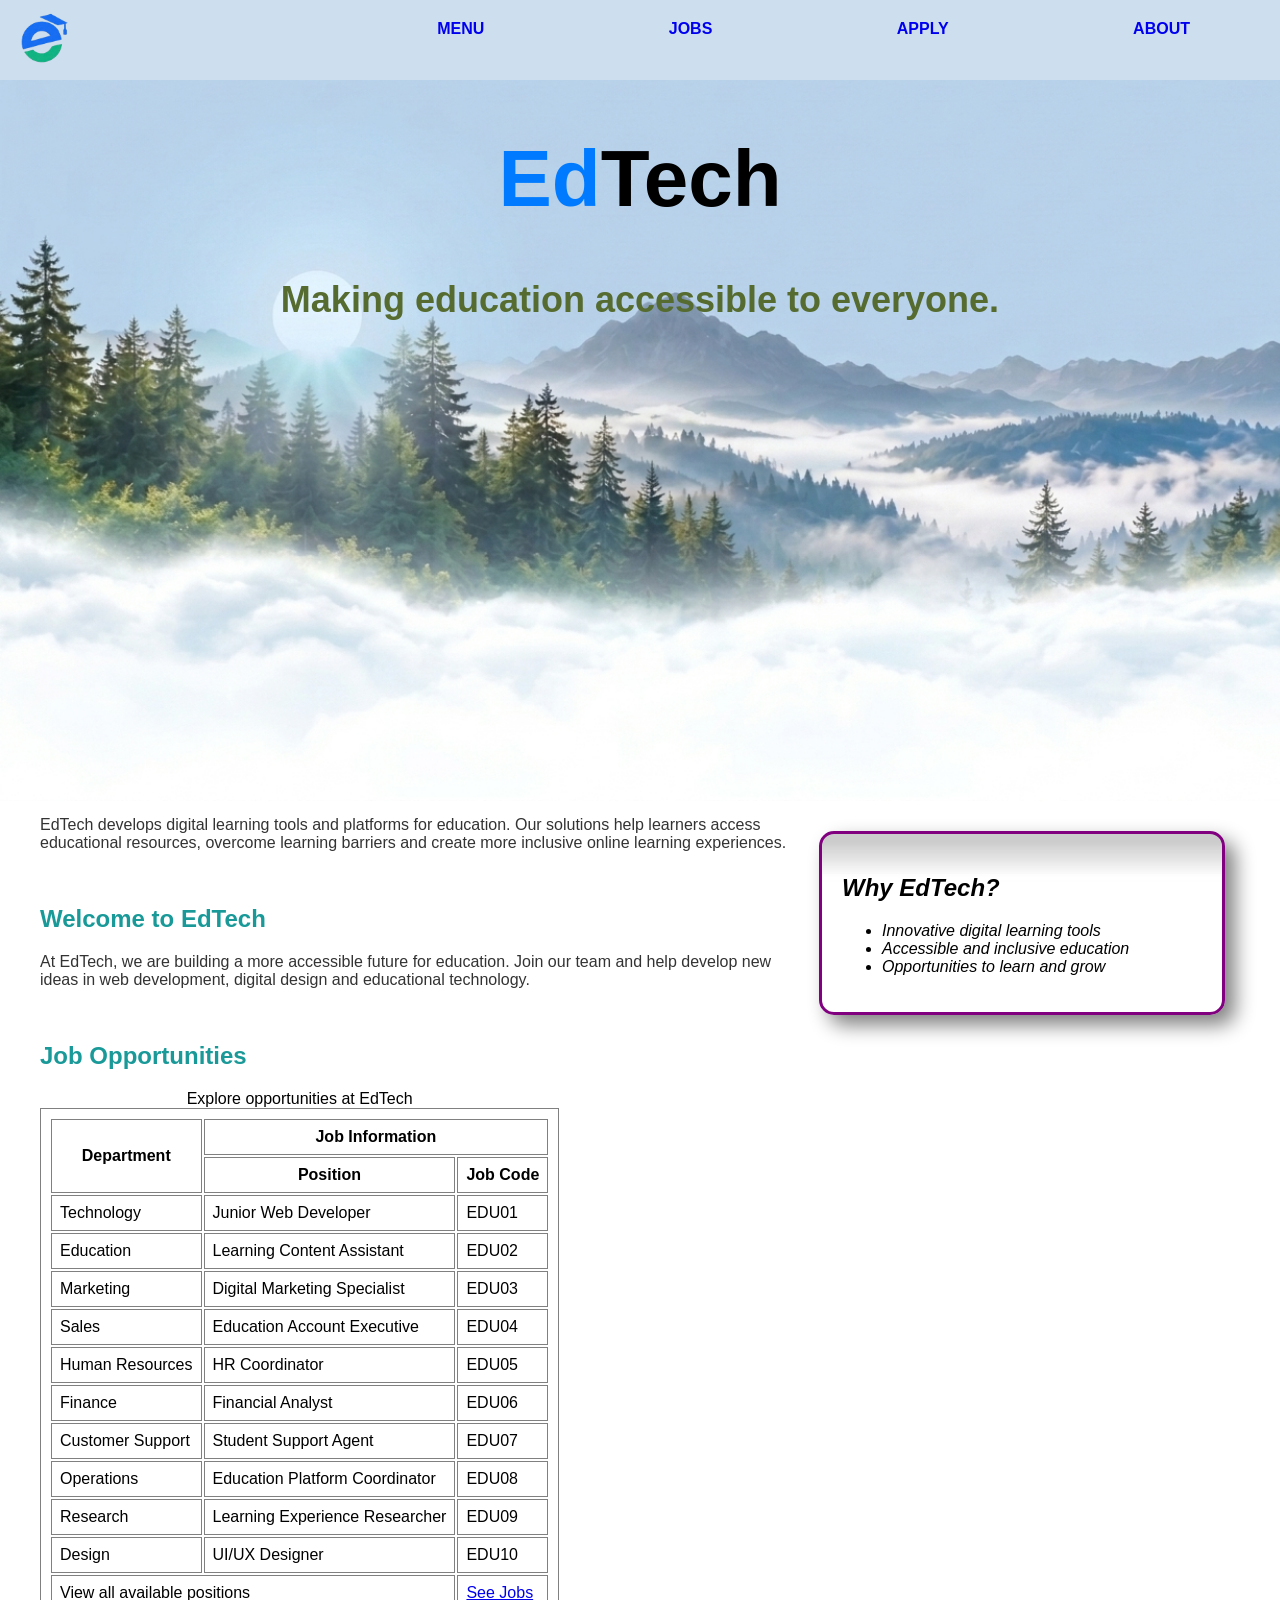
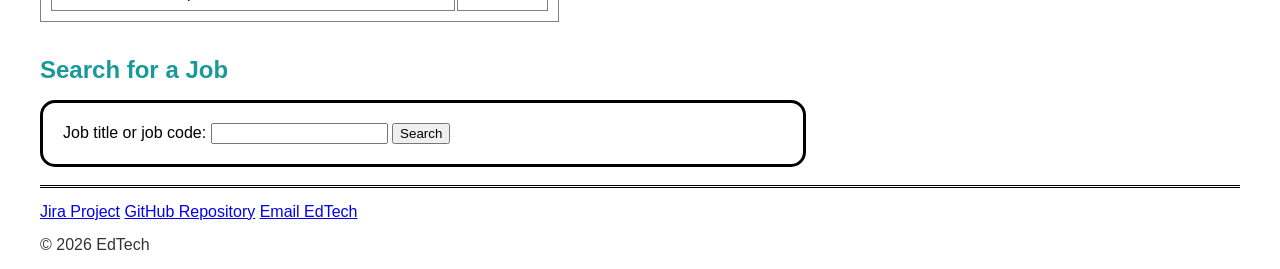
<file: index.html>
<!-- AI used to generate logo of this page -->
<!DOCTYPE html>
<html lang="en">
<head>
    <meta charset="UTF-8">
    <meta name="viewport" content="width=device-width, initial-scale=1.0">
    <title>EdTech - Home</title>
    <link rel="stylesheet" href="home.css">
</head>

<body id="trang">
    <div class="header">
        <div class="ok">
            <img id="logo" src="images/logo.jpg" alt="EdTech logo" width="65">
            <nav>
                <div class="menu"><a href="index.html"><strong>MENU</strong></a></div>
                <div class="menu"><a href="jobs.html"><strong>JOBS</strong></a></div>
                <div class="menu"><a href="apply.html"><strong>APPLY</strong></a></div>
                <div class="menu"><a href="about.html"><strong>ABOUT</strong></a></div>
            </nav>
        </div>

        <h1><span style="color: #007bff;">Ed</span><span style="color: #000000; font-weight: bold;">Tech</span></h1>
        <h2>Making education accessible to everyone.</h2>

        <br><br><br><br><br><br><br><br><br><br><br><br><br><br><br><br><br><br><br><br><br><br><br><br><br>
        
    </div>


    <div id="diff">

        <aside>
            <h2>Why EdTech?</h2>
            <ul>
                <li>Innovative digital learning tools</li>
                <li>Accessible and inclusive education</li>
                <li>Opportunities to learn and grow</li>
            </ul>
        </aside>

        <section>
            <p>
                EdTech develops digital learning tools and platforms for education.
                Our solutions help learners access educational resources, overcome
                learning barriers and create more inclusive online learning experiences.
            </p>

            <br>

            <h1 class="blue">Welcome to EdTech</h1>

            <p>
                At EdTech, we are building a more accessible future for education.
                Join our team and help develop new ideas in web development,
                digital design and educational technology.
            </p>
        </section>
        <br>

        <section>
            <h1 class="blue">Job Opportunities</h1>

            <table>
                <caption>Explore opportunities at EdTech</caption>
                <tr>
                    <th rowspan="2">Department</th>
                    <th colspan="2">Job Information</th>
                </tr>
                <tr>
                    <th>Position</th>
                    <th>Job Code</th>
                </tr>
                
                <tr>
                    <td>Technology</td>
                    <td>Junior Web Developer</td>
                    <td>EDU01</td>
                </tr>
                <tr>
                    <td>Education</td>
                    <td>Learning Content Assistant</td>
                    <td>EDU02</td>
                </tr>

                <tr>
                    <td>Marketing</td>
                    <td>Digital Marketing Specialist</td>
                    <td>EDU03</td>
                </tr>
                <tr>
                    <td>Sales</td>
                    <td>Education Account Executive</td>
                    <td>EDU04</td>
                </tr>
                <tr>
                    <td>Human Resources</td>
                    <td>HR Coordinator</td>
                    <td>EDU05</td>
                </tr>
                <tr>
                    <td>Finance</td>
                    <td>Financial Analyst</td>
                    <td>EDU06</td>
                </tr>
                <tr>
                    <td>Customer Support</td>
                    <td>Student Support Agent</td>
                    <td>EDU07</td>
                </tr>
                <tr>
                    <td>Operations</td>
                    <td>Education Platform Coordinator</td>
                    <td>EDU08</td>
                </tr>
                <tr>
                    <td>Research</td>
                    <td>Learning Experience Researcher</td>
                    <td>EDU09</td>
                </tr>
                <tr>
                    <td>Design</td>
                    <td>UI/UX Designer</td>
                    <td>EDU10</td>
                </tr>

                <tr>
                    <td colspan="2">View all available positions</td>
                    <td><a href="jobs.html">See Jobs</a></td>
                </tr>
            </table>
        </section>
        <br>

        <div class="jobs">
            <h1 class="blue">Search for a Job</h1>
            <form action="jobs.html" method="get">
                <label for="search">Job title or job code:</label>
                <input type="text" id="search" name="search" class="search-input">
                <input type="submit" value="Search">
            </form>
        </div>
        <br>

        <footer>
            <p>
                <a href="https://atlassian.com">Jira Project</a> 
                <a href="https://github.com">GitHub Repository</a> 
                <a href="mailto:info@edtech.com">Email EdTech</a>
                <p class="copyright">&copy; 2026  EdTech</p>
            </p>
        </footer>

    </div>
</body>
</html>
</file>
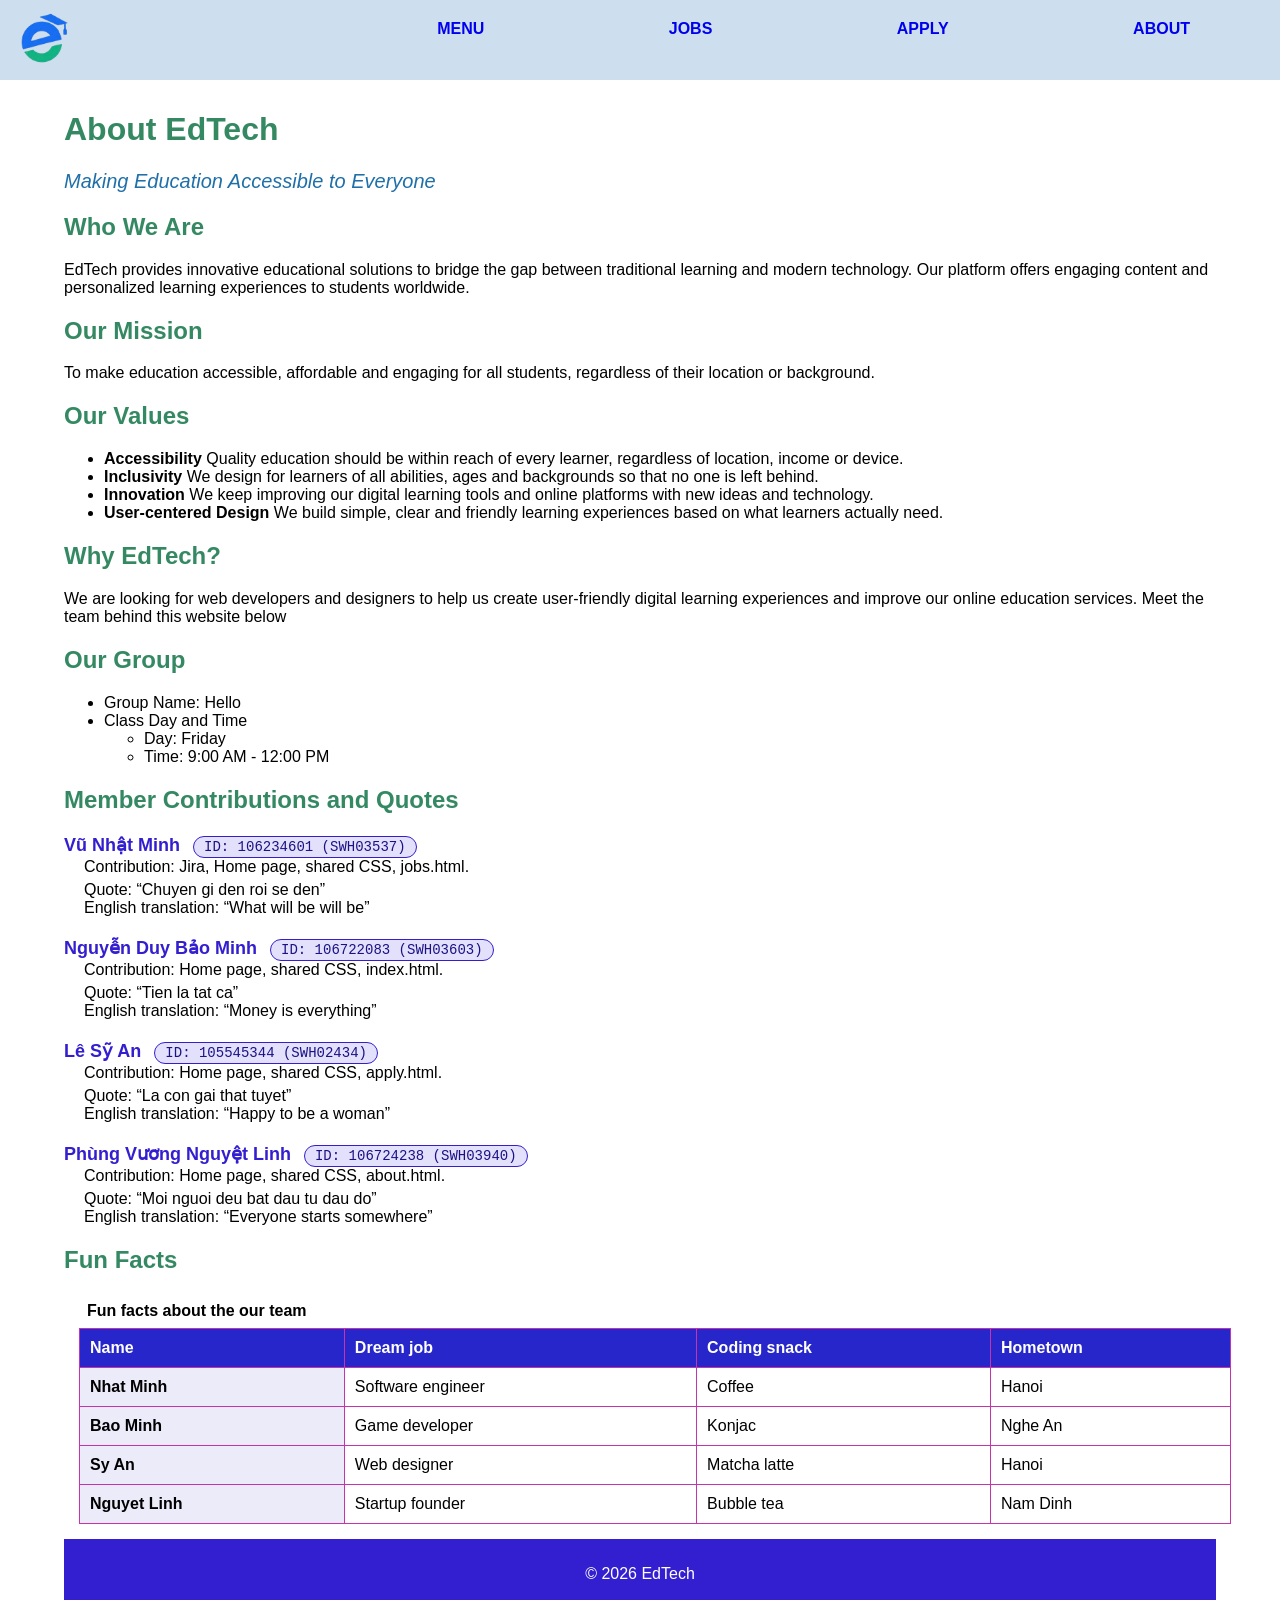
<file: about.html>
<!-- AI used to generate logo of this page -->
<!DOCTYPE html>
<html lang="en">
<head>
  <meta charset="UTF-8">
  <meta name="viewport" content="width=device-width, initial-scale=1.0">
  <meta name="description" content="Learn about EdTech, the educational technology company making learning accessible to everyone.">
  <title>About Us | EdTech</title>
  <link rel="stylesheet" href="stylesabout.css">
</head>
<body>
<div class="header">
        <div class="ok">
            <img id="logo" src="images/logo.jpg" alt="EdTech logo" width="65">
            <nav>
                <div class="menu"><a href="index.html"><strong>MENU</strong></a></div>
                <div class="menu"><a href="jobs.html"><strong>JOBS</strong></a></div>
                <div class="menu"><a href="apply.html"><strong>APPLY</strong></a></div>
                <div class="menu"><a href="about.html"><strong>ABOUT</strong></a></div>
            </nav>
        </div> 
</div>
<main>
  <h1>About EdTech</h1>
  <p class="slogan">Making Education Accessible to Everyone</p>
    <section>
        <h2>Who We Are</h2>
        <p>EdTech provides innovative educational solutions to bridge the gap between traditional learning and modern technology. Our platform offers engaging content and personalized learning experiences to students worldwide.</p>
    </section>
    <section>
        <h2>Our Mission</h2>
        <p>To make education accessible, affordable and engaging for all students, regardless of their location or background.</p>
    </section>
    <section>
        <h2>Our Values</h2>
        <ul>
            <li><strong>Accessibility </strong>  Quality education should be within reach of every learner, regardless of location, income or device.</li>
            <li><strong>Inclusivity </strong>  We design for learners of all abilities, ages and backgrounds so that no one is left behind.</li>
            <li><strong>Innovation </strong>  We keep improving our digital learning tools and online platforms with new ideas and technology.</li>
            <li><strong>User-centered Design </strong>  We build simple, clear and friendly learning experiences based on what learners actually need.</li>
        </ul>
    </section>
    <section>
      <h2>Why EdTech?</h2>
      <p>We are looking for web developers and designers to help us create user-friendly digital learning experiences and improve our online education services. Meet the team behind this website below</p>
    </section>
    <section>
        <h2>Our Group</h2>
        <ul>
            <li>Group Name: Hello</li>
            <li>Class Day and Time</li>
            <ul>
              <li>Day: Friday</li>
              <li>Time: 9:00 AM - 12:00 PM</li>
            </ul>
        </ul>
    </section>
    <section>
      <h2>Member Contributions and Quotes</h2>
      <dl>
        <dt>Vũ Nhật Minh <span class="student-id">ID: 106234601 (SWH03537)</span></dt>
        <dd>Contribution: Jira, Home page, shared CSS, jobs.html.</dd>
        <dd>
          Quote: <q lang="vi">Chuyen gi den roi se den</q><br>
          English translation: <q>What will be will be</q>
        </dd>

        <dt>Nguyễn Duy Bảo Minh <span class="student-id">ID: 106722083 (SWH03603)</span></dt>
        <dd>Contribution: Home page, shared CSS, index.html.</dd>
        <dd>
          Quote: <q lang="vi">Tien la tat ca</q><br>
          English translation: <q>Money is everything</q>
        </dd>

        <dt>Lê Sỹ An <span class="student-id">ID: 105545344 (SWH02434)</span></dt>
        <dd>Contribution: Home page, shared CSS, apply.html.</dd>
        <dd>
          Quote: <q lang="vi">La con gai that tuyet</q><br>
          English translation: <q>Happy to be a woman</q>
        </dd>

        <dt>Phùng Vương Nguyệt Linh <span class="student-id">ID: 106724238 (SWH03940)</span></dt>
        <dd>Contribution: Home page, shared CSS, about.html.</dd>
        <dd>
          Quote: <q lang="vi">Moi nguoi deu bat dau tu dau do</q><br>
          English translation: <q>Everyone starts somewhere</q>
        </dd>
      </dl>
    </section>
    <section>
      <h2>Fun Facts</h2>
      <table>
        <caption>Fun facts about the our team</caption>
        <thead>
          <tr>
            <th scope="col">Name</th>
            <th scope="col">Dream job</th>
            <th scope="col">Coding snack</th>
            <th scope="col">Hometown</th>
          </tr>
        </thead>
        <tbody>
          <tr>
            <th scope="row">Nhat Minh</th>
            <td>Software engineer</td>
            <td>Coffee</td>
            <td>Hanoi</td>
          </tr>
          <tr>
            <th scope="row">Bao Minh</th>
            <td>Game developer</td>
            <td>Konjac</td>
            <td>Nghe An</td>
          </tr>
          <tr>
            <th scope="row">Sy An</th>
            <td>Web designer</td>
            <td>Matcha latte</td>
            <td>Hanoi</td>
          </tr>
          <tr>
            <th scope="row">Nguyet Linh</th>
            <td>Startup founder</td>
            <td>Bubble tea</td>
            <td>Nam Dinh</td>
          </tr>
        </tbody>
      </table>
    </section>
<footer>
    <p>&copy; 2026 EdTech</p>
</footer>
</body>
</html>
</file>
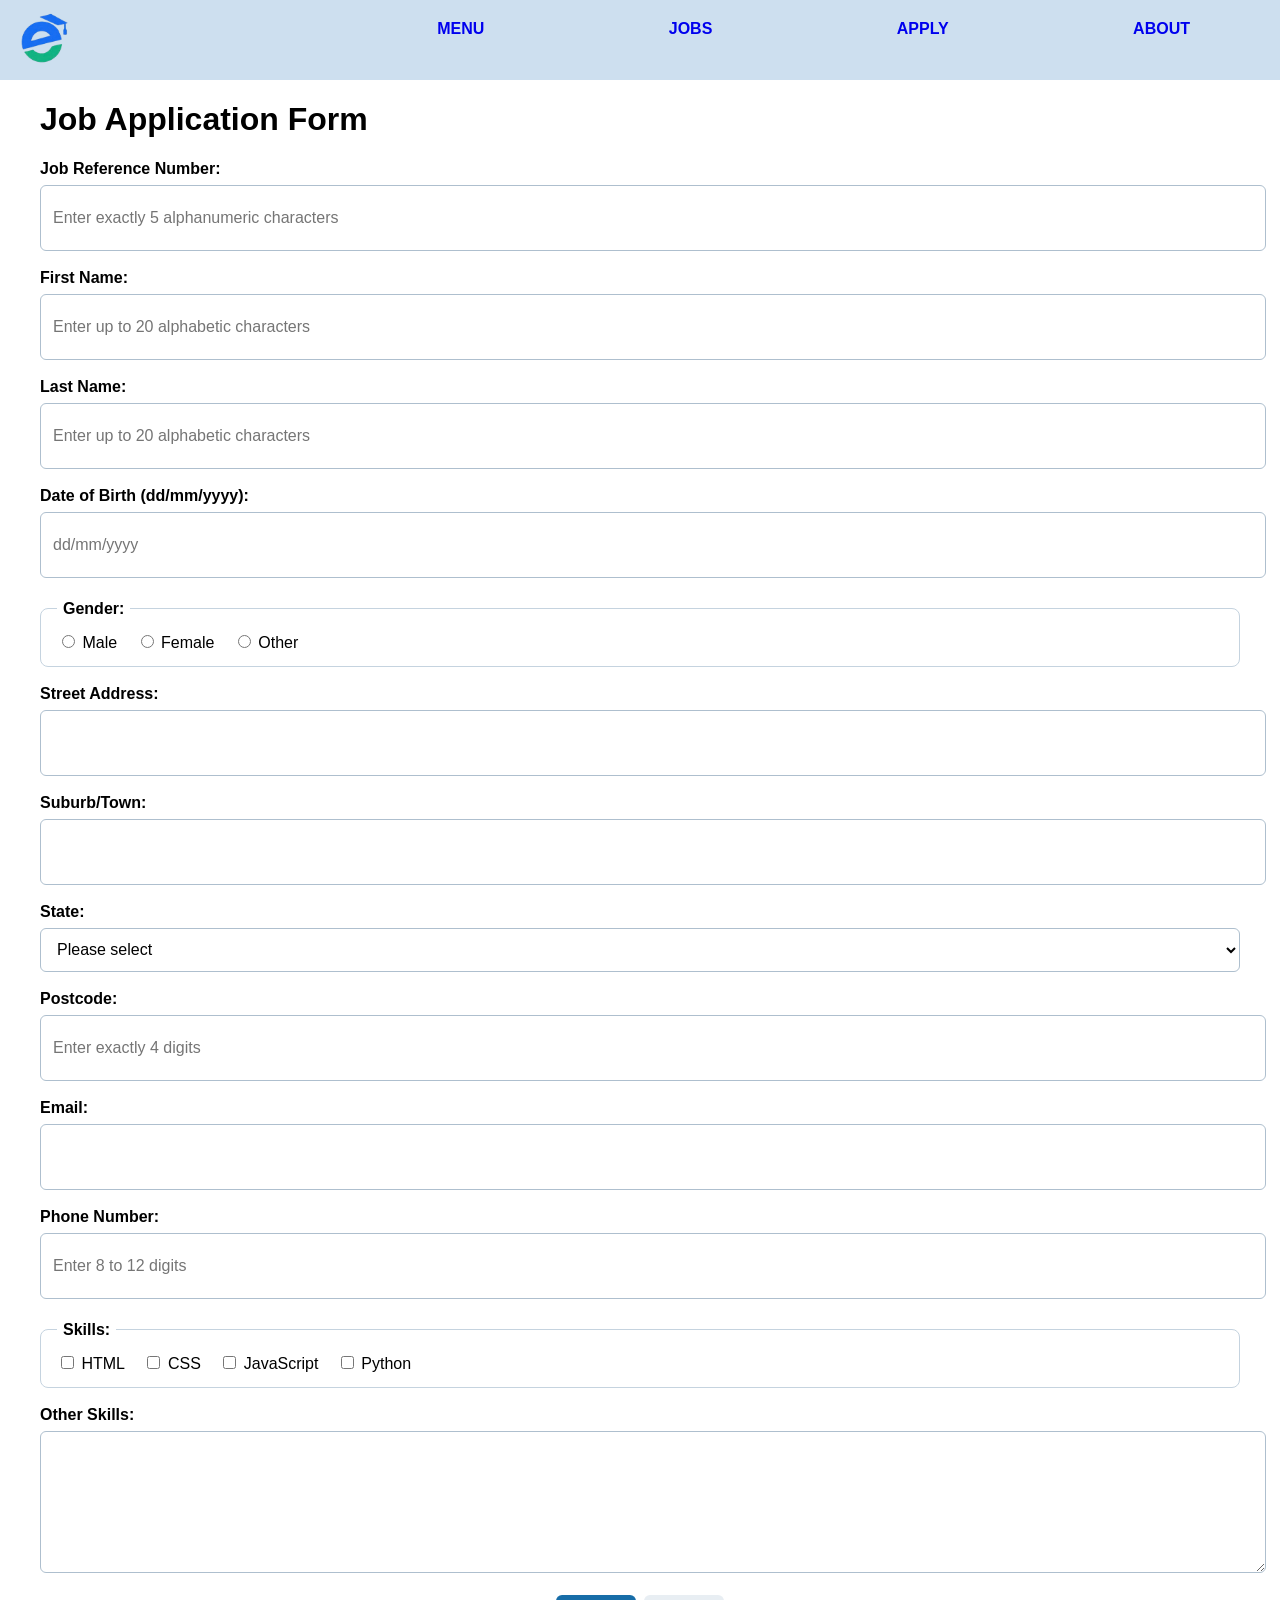
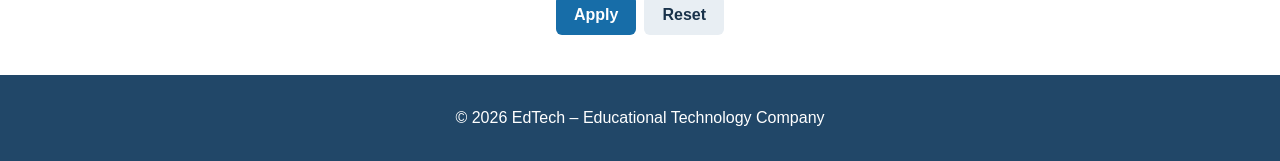
<file: apply.html>
<!-- AI used to generate logo of this page -->
<!DOCTYPE html>
<html lang="en">
<head>
    <meta charset="UTF-8">
    <meta name="viewport" content="width=device-width, initial-scale=1.0">
    <title>Apply</title>
    <link rel="stylesheet" href="apply.css">
</head>
<body id="trang">
    <div class="header">
        <div class="ok">
            <img id="logo" src="images/logo.jpg" alt="EdTech logo" width="65">
            <nav>
                <div class="menu"><a href="index.html"><strong>MENU</strong></a></div>
                <div class="menu"><a href="jobs.html"><strong>JOBS</strong></a></div>
                <div class="menu"><a href="apply.html"><strong>APPLY</strong></a></div>
                <div class="menu"><a href="about.html"><strong>ABOUT</strong></a></div>
            </nav>
        </div>
    </div>
    <div id="diff">
       <h1>Job Application Form</h1>

       <form action="https://mercury.swin.edu.au/it000000/formtest.php" method="post">

              <label for="jobref">Job Reference Number:</label>
              <input type="text" id="jobref" name="jobref"
                     pattern="[A-Za-z0-9]{5}"
                     title="Enter exactly 5 alphanumeric characters"
                     placeholder="Enter exactly 5 alphanumeric characters"
                     required>
              <br><br>

              <label for="firstname">First Name:</label>
              <input type="text" id="firstname" name="firstname"
                     maxlength="20" pattern="[A-Za-z]+"
                     title="Enter up to 20 alphabetic characters"
                     placeholder="Enter up to 20 alphabetic characters"
                     required>
              <br><br>

              <label for="lastname">Last Name:</label>
              <input type="text" id="lastname" name="lastname"
                     maxlength="20" pattern="[A-Za-z]+"
                     title="Enter up to 20 alphabetic characters"
                     placeholder="Enter up to 20 alphabetic characters"
                     required>
              <br><br>

              <label for="dob">Date of Birth (dd/mm/yyyy):</label>
              <input type="text" id="dob" name="dob"
                     placeholder="dd/mm/yyyy"
                     pattern="(0[1-9]|[12][0-9]|3[01])/(0[1-9]|1[0-2])/[0-9]{4}"
                     title="Enter the date in dd/mm/yyyy format"
                     required>
              <br><br>

              <fieldset>
              <legend>Gender:</legend>

              <input type="radio" id="male" name="gender"
                     value="Male" required>
              <label for="male">Male</label>

              <input type="radio" id="female" name="gender"
                     value="Female">
              <label for="female">Female</label>

              <input type="radio" id="other" name="gender"
                     value="Other">
              <label for="other">Other</label>
              </fieldset>
              <br>

              <label for="street">Street Address:</label>
              <input type="text" id="street" name="street"
                     maxlength="40" required>
              <br><br>

              <label for="suburb">Suburb/Town:</label>
              <input type="text" id="suburb" name="suburb"
                     maxlength="40" required>
              <br><br>

              <label for="state">State:</label>
              <select id="state" name="state" required>
              <option value="">Please select</option>
              <option value="VIC">VIC</option>
              <option value="NSW">NSW</option>
              <option value="QLD">QLD</option>
              <option value="NT">NT</option>
              <option value="WA">WA</option>
              <option value="SA">SA</option>
              <option value="TAS">TAS</option>
              <option value="ACT">ACT</option>
              </select>
              <br><br>

              <label for="postcode">Postcode:</label>
              <input type="text" id="postcode" name="postcode"
                     pattern="[0-9]{4}" maxlength="4"
                     title="Enter exactly 4 digits"
                     placeholder="Enter exactly 4 digits"
                     required>
              <br><br>

              <label for="email">Email:</label>
              <input type="email" id="email" name="email" required>
              <br><br>

              <label for="phone">Phone Number:</label>
              <input type="tel" id="phone" name="phone"
                     pattern="[0-9]{8,12}" maxlength="12"
                     title="Enter 8 to 12 digits"
                     placeholder="Enter 8 to 12 digits"
                     required>
              <br><br>

              <fieldset>
              <legend>Skills:</legend>

              <input type="checkbox" id="html" name="skills[]"
                     value="HTML">
              <label for="html">HTML</label>

              <input type="checkbox" id="css" name="skills[]"
                     value="CSS">
              <label for="css">CSS</label>

              <input type="checkbox" id="javascript" name="skills[]"
                     value="JavaScript">
              <label for="javascript">JavaScript</label>

              <input type="checkbox" id="python" name="skills[]"
                     value="Python">
              <label for="python">Python</label>
              </fieldset>
              <br>

              <label for="otherskills">Other Skills:</label>
              <br>
              <textarea id="otherskills" name="otherskills"
                     rows="5" cols="40"></textarea>
              <br><br>

              <div class="form-actions">
                  <input type="submit" value="Apply">
                  <input type="reset" value="Reset">
              </div>

       </form>
    </div>
    <footer>
        <p>&copy; 2026 EdTech – Educational Technology Company</p>
    </footer>
</body>
</html>
</file>
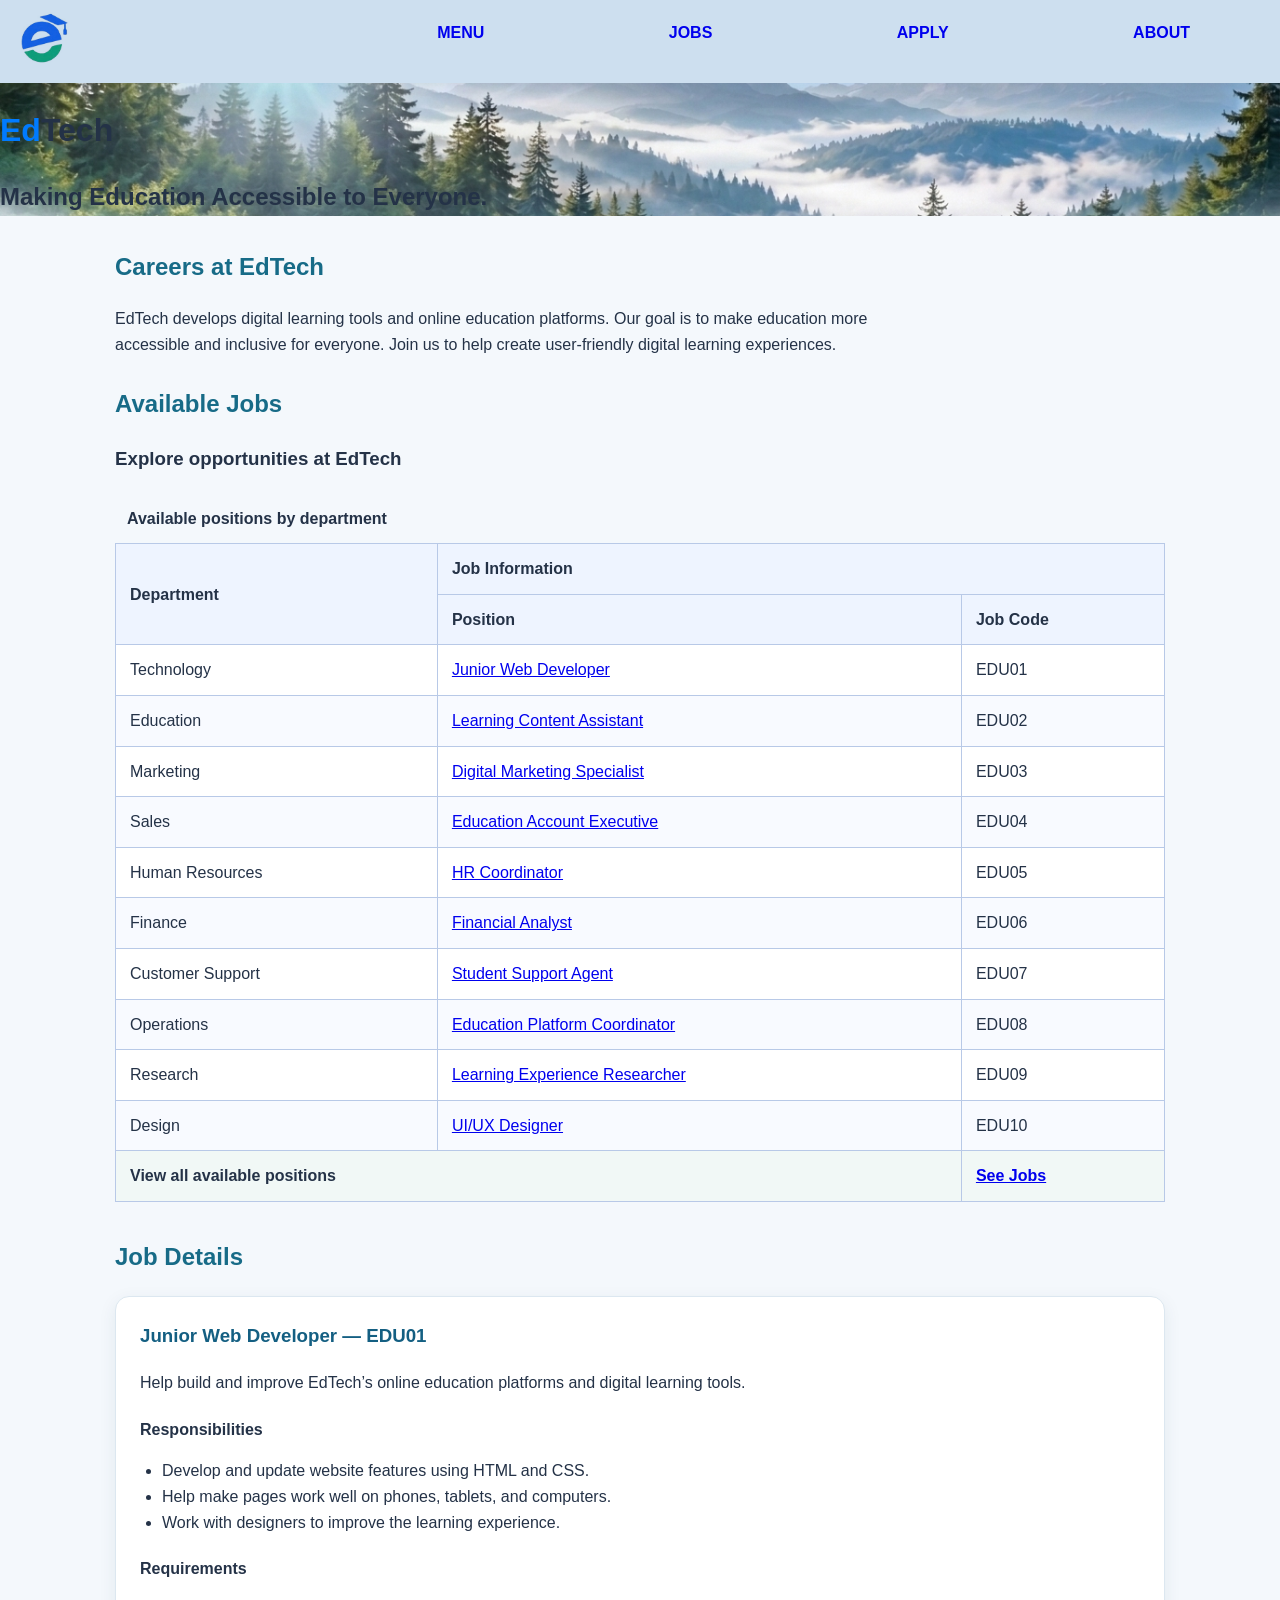
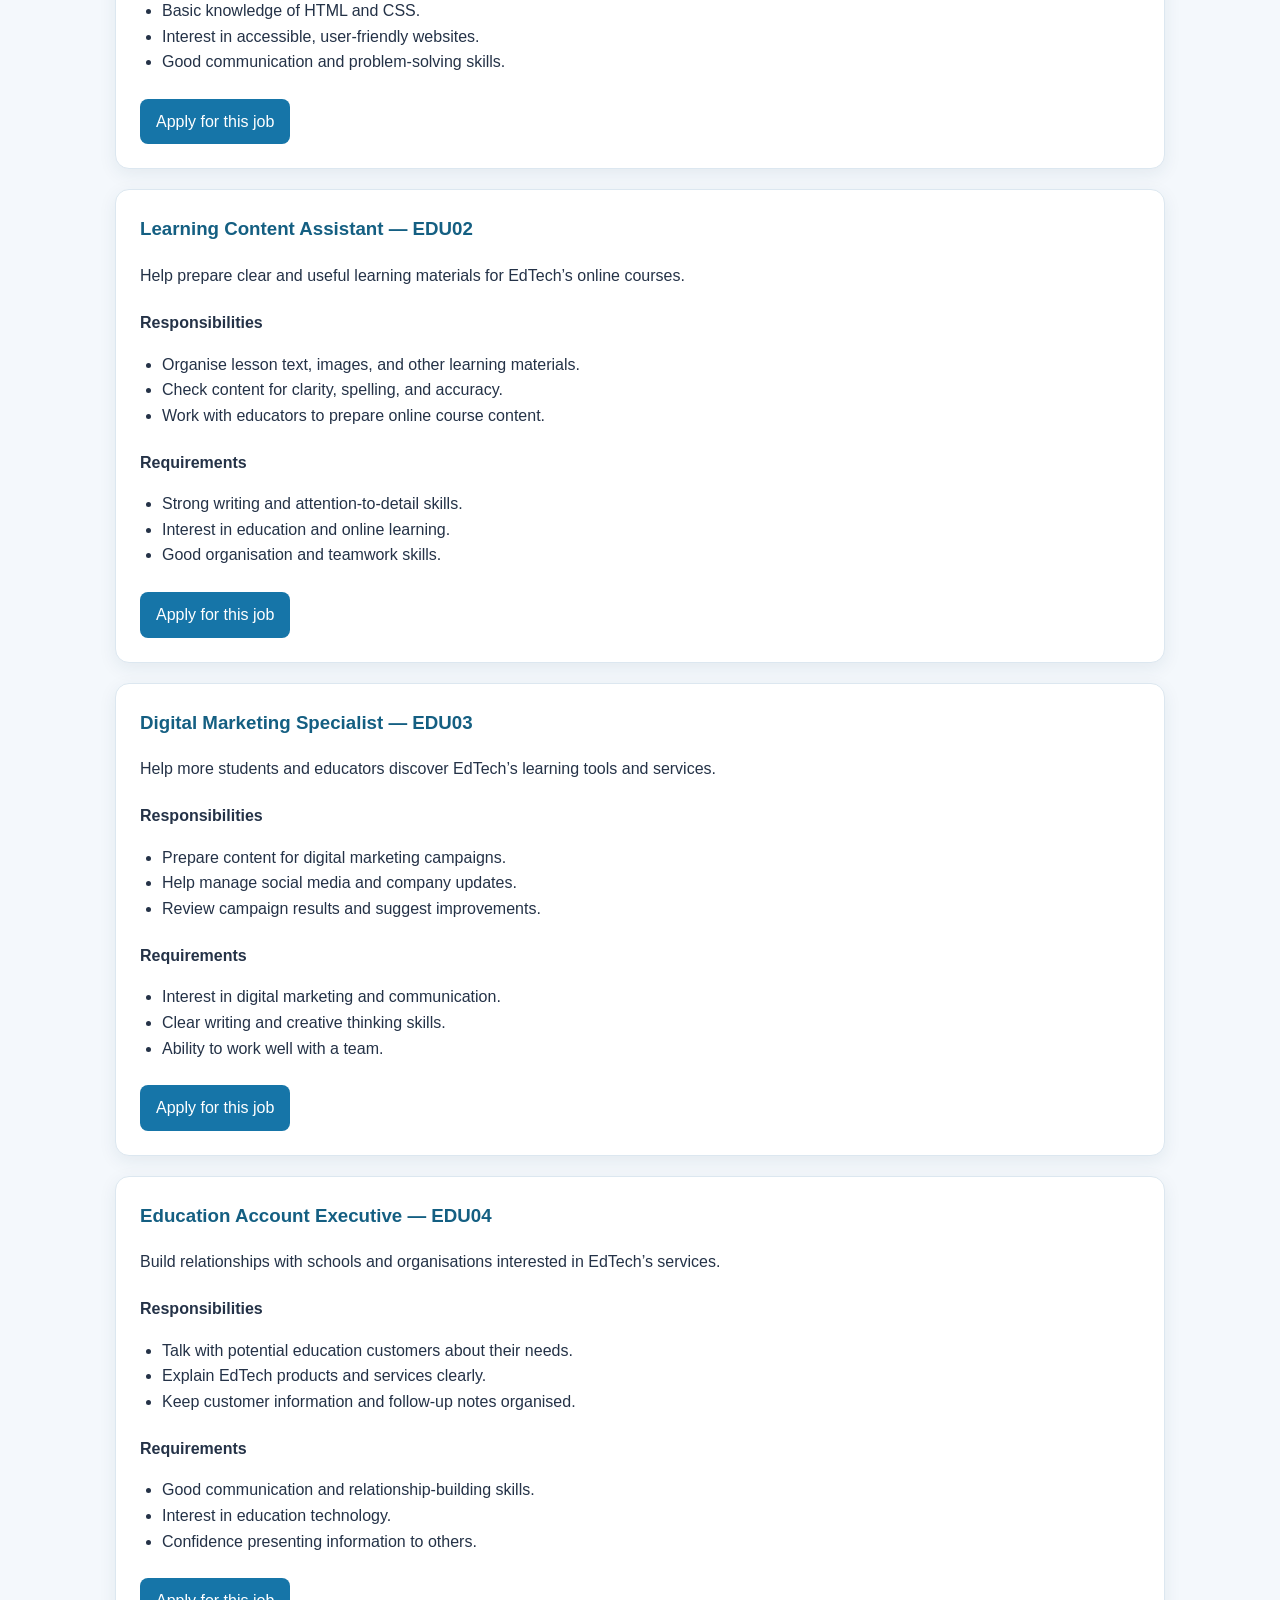
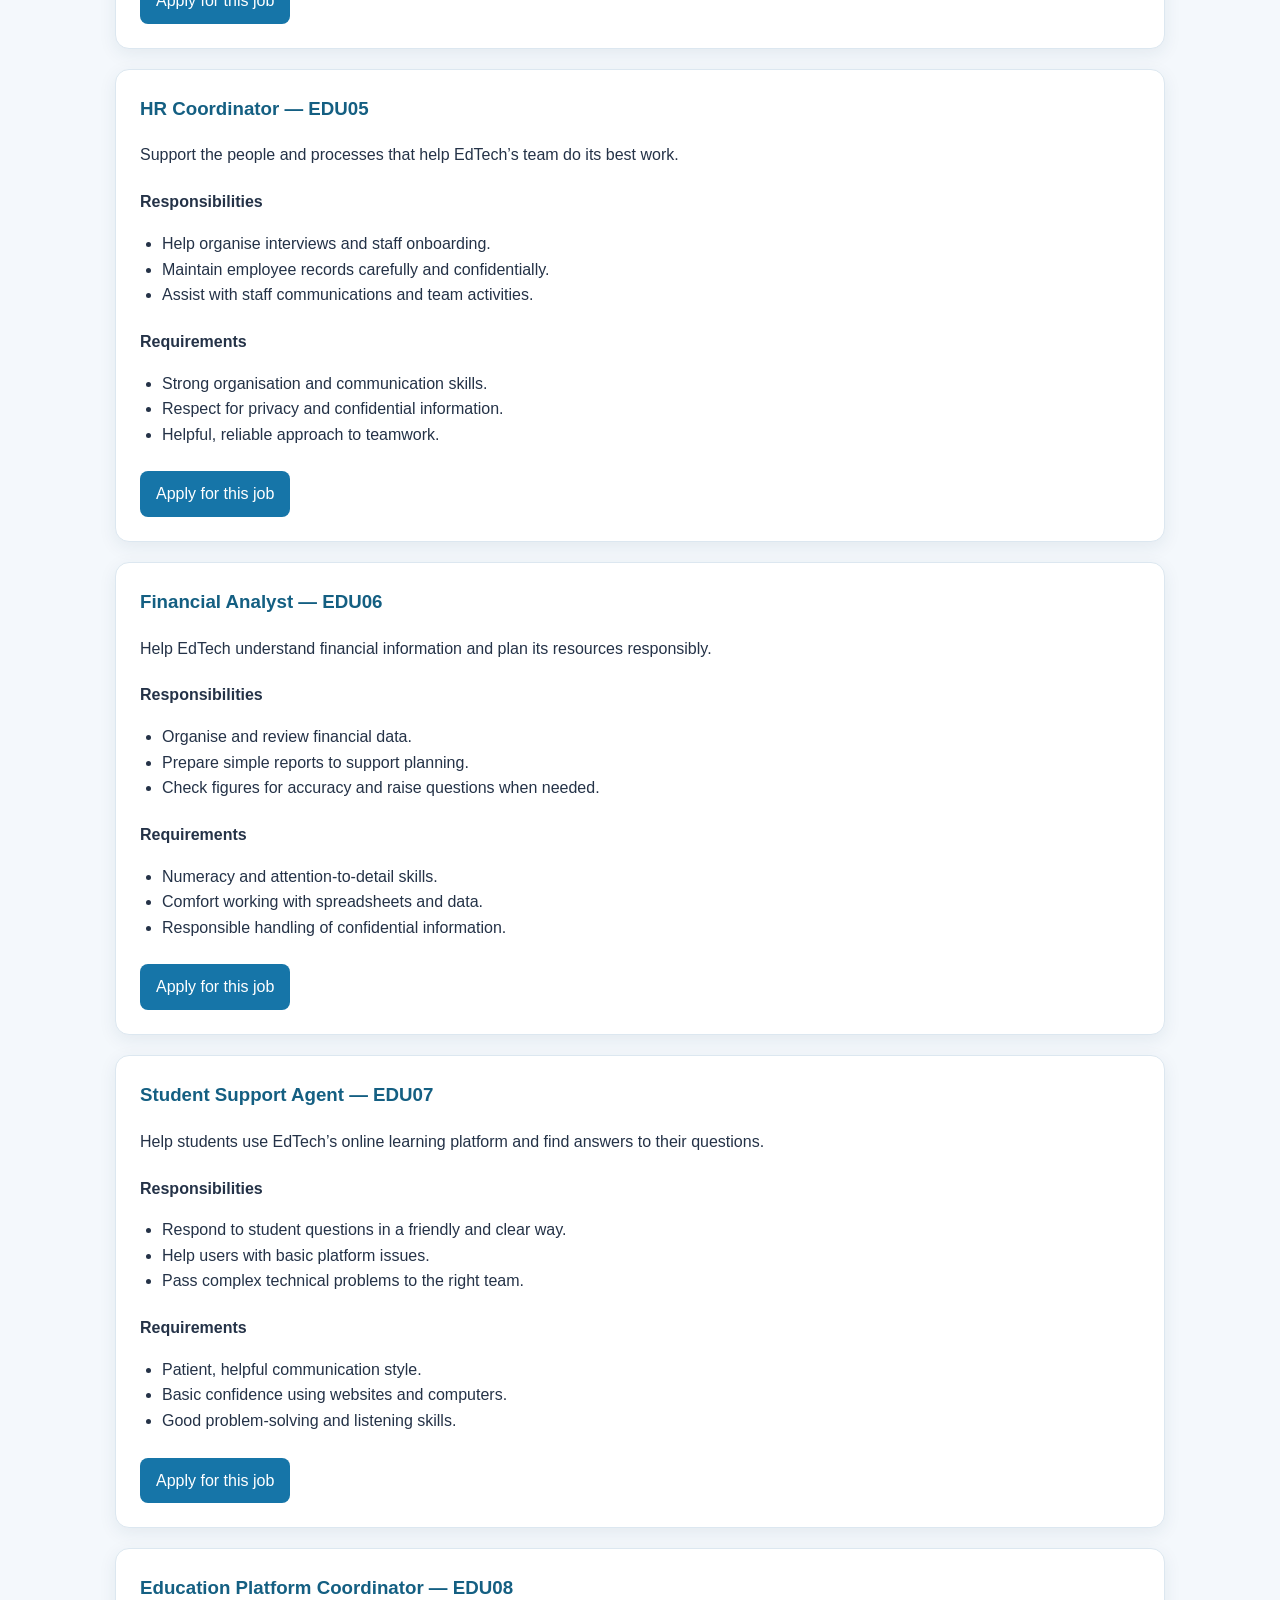
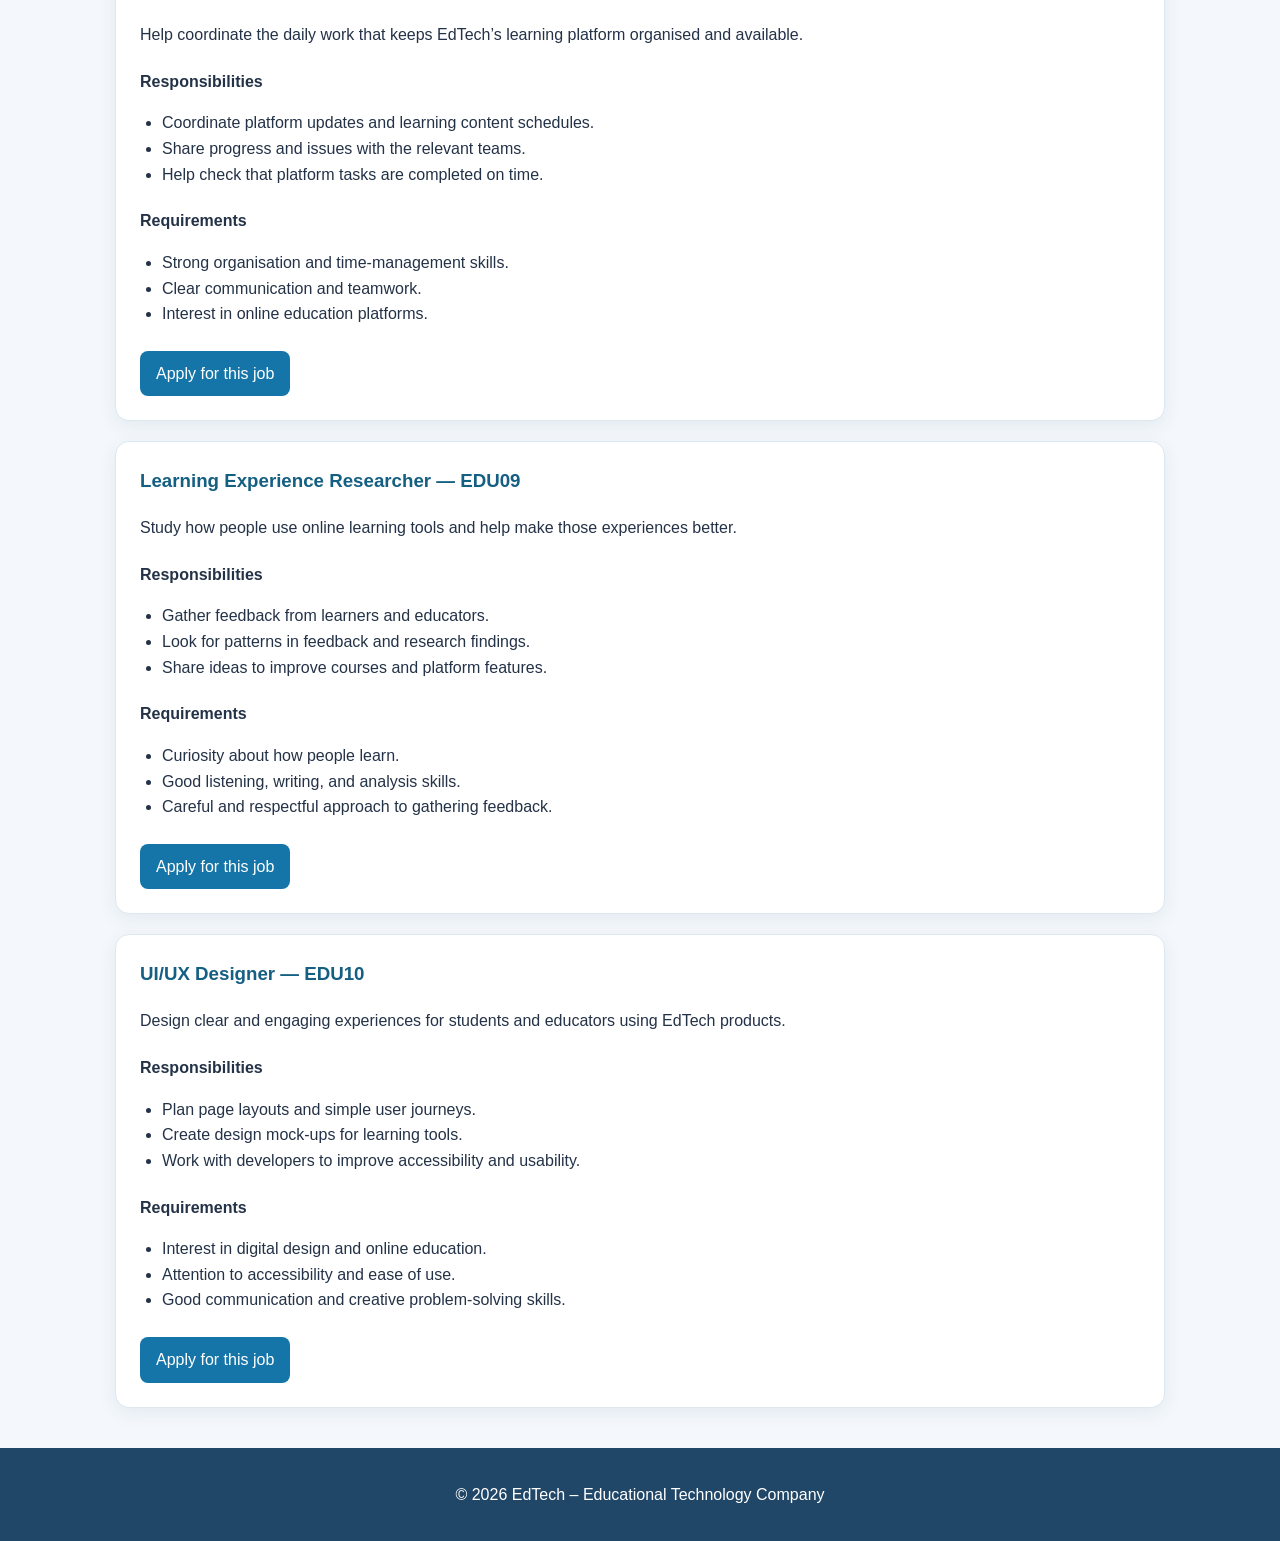
<file: jobs.html>
<!DOCTYPE html>
<html lang="en">
<head>
  <meta charset="UTF-8">
  <meta name="viewport" content="width=device-width, initial-scale=1.0">
  <title>Jobs | EdTech</title>
  <link rel="stylesheet" href="styles.css">
</head>
<body>
  <header class="header">
    <div class="ok">
      <a href="index.html" aria-label="EdTech home">
        <img id="logo" src="images/edtechlogo.jpg" alt="EdTech logo" width="65">
      </a>

      <nav aria-label="Main navigation">
        <div class="menu"><a href="index.html"><strong>MENU</strong></a></div>
        <div class="menu"><a href="jobs.html" aria-current="page"><strong>JOBS</strong></a></div>
        <div class="menu"><a href="apply.html"><strong>APPLY</strong></a></div>
        <div class="menu"><a href="about.html"><strong>ABOUT</strong></a></div>
      </nav>
    </div>

    <h1><span style="color: #007bff;">Ed</span><strong>Tech</strong></h1>
    <h2>Making Education Accessible to Everyone.</h2>
  </header>

  <main>
    <section class="intro">
      <h2>Careers at EdTech</h2>
      <p>
        EdTech develops digital learning tools and online education platforms.
        Our goal is to make education more accessible and inclusive for everyone.
        Join us to help create user-friendly digital learning experiences.
      </p>
    </section>

    <section id="jobs">
      <h2>Available Jobs</h2>
      <h3>Explore opportunities at EdTech</h3>

      <div class="job-table-wrap">
        <table class="job-table">
          <caption>Available positions by department</caption>
          <thead>
            <tr>
              <th rowspan="2" scope="col">Department</th>
              <th colspan="2" scope="colgroup">Job Information</th>
            </tr>
            <tr>
              <th scope="col">Position</th>
              <th scope="col">Job Code</th>
            </tr>
          </thead>
          <tbody>
            <tr>
              <td>Technology</td>
              <td><a href="#edu01">Junior Web Developer</a></td>
              <td>EDU01</td>
            </tr>
            <tr>
              <td>Education</td>
              <td><a href="#edu02">Learning Content Assistant</a></td>
              <td>EDU02</td>
            </tr>
            <tr>
              <td>Marketing</td>
              <td><a href="#edu03">Digital Marketing Specialist</a></td>
              <td>EDU03</td>
            </tr>
            <tr>
              <td>Sales</td>
              <td><a href="#edu04">Education Account Executive</a></td>
              <td>EDU04</td>
            </tr>
            <tr>
              <td>Human Resources</td>
              <td><a href="#edu05">HR Coordinator</a></td>
              <td>EDU05</td>
            </tr>
            <tr>
              <td>Finance</td>
              <td><a href="#edu06">Financial Analyst</a></td>
              <td>EDU06</td>
            </tr>
            <tr>
              <td>Customer Support</td>
              <td><a href="#edu07">Student Support Agent</a></td>
              <td>EDU07</td>
            </tr>
            <tr>
              <td>Operations</td>
              <td><a href="#edu08">Education Platform Coordinator</a></td>
              <td>EDU08</td>
            </tr>
            <tr>
              <td>Research</td>
              <td><a href="#edu09">Learning Experience Researcher</a></td>
              <td>EDU09</td>
            </tr>
            <tr>
              <td>Design</td>
              <td><a href="#edu10">UI/UX Designer</a></td>
              <td>EDU10</td>
            </tr>
          </tbody>
          <tfoot>
            <tr>
              <td colspan="2">View all available positions</td>
              <td><a href="#job-listings">See Jobs</a></td>
            </tr>
          </tfoot>
        </table>
      </div>

      <h2 id="job-listings">Job Details</h2>

      <article class="job" id="edu01">
        <h3>Junior Web Developer — EDU01</h3>
        <p>Help build and improve EdTech’s online education platforms and digital learning tools.</p>
        <h4>Responsibilities</h4>
        <ul>
          <li>Develop and update website features using HTML and CSS.</li>
          <li>Help make pages work well on phones, tablets, and computers.</li>
          <li>Work with designers to improve the learning experience.</li>
        </ul>
        <h4>Requirements</h4>
        <ul>
          <li>Basic knowledge of HTML and CSS.</li>
          <li>Interest in accessible, user-friendly websites.</li>
          <li>Good communication and problem-solving skills.</li>
        </ul>
        <a href="apply.html" aria-label="Apply for Junior Web Developer">Apply for this job</a>
      </article>

      <article class="job" id="edu02">
        <h3>Learning Content Assistant — EDU02</h3>
        <p>Help prepare clear and useful learning materials for EdTech’s online courses.</p>
        <h4>Responsibilities</h4>
        <ul>
          <li>Organise lesson text, images, and other learning materials.</li>
          <li>Check content for clarity, spelling, and accuracy.</li>
          <li>Work with educators to prepare online course content.</li>
        </ul>
        <h4>Requirements</h4>
        <ul>
          <li>Strong writing and attention-to-detail skills.</li>
          <li>Interest in education and online learning.</li>
          <li>Good organisation and teamwork skills.</li>
        </ul>
        <a href="apply.html" aria-label="Apply for Learning Content Assistant">Apply for this job</a>
      </article>

      <article class="job" id="edu03">
        <h3>Digital Marketing Specialist — EDU03</h3>
        <p>Help more students and educators discover EdTech’s learning tools and services.</p>
        <h4>Responsibilities</h4>
        <ul>
          <li>Prepare content for digital marketing campaigns.</li>
          <li>Help manage social media and company updates.</li>
          <li>Review campaign results and suggest improvements.</li>
        </ul>
        <h4>Requirements</h4>
        <ul>
          <li>Interest in digital marketing and communication.</li>
          <li>Clear writing and creative thinking skills.</li>
          <li>Ability to work well with a team.</li>
        </ul>
        <a href="apply.html" aria-label="Apply for Digital Marketing Specialist">Apply for this job</a>
      </article>

      <article class="job" id="edu04">
        <h3>Education Account Executive — EDU04</h3>
        <p>Build relationships with schools and organisations interested in EdTech’s services.</p>
        <h4>Responsibilities</h4>
        <ul>
          <li>Talk with potential education customers about their needs.</li>
          <li>Explain EdTech products and services clearly.</li>
          <li>Keep customer information and follow-up notes organised.</li>
        </ul>
        <h4>Requirements</h4>
        <ul>
          <li>Good communication and relationship-building skills.</li>
          <li>Interest in education technology.</li>
          <li>Confidence presenting information to others.</li>
        </ul>
        <a href="apply.html" aria-label="Apply for Education Account Executive">Apply for this job</a>
      </article>

      <article class="job" id="edu05">
        <h3>HR Coordinator — EDU05</h3>
        <p>Support the people and processes that help EdTech’s team do its best work.</p>
        <h4>Responsibilities</h4>
        <ul>
          <li>Help organise interviews and staff onboarding.</li>
          <li>Maintain employee records carefully and confidentially.</li>
          <li>Assist with staff communications and team activities.</li>
        </ul>
        <h4>Requirements</h4>
        <ul>
          <li>Strong organisation and communication skills.</li>
          <li>Respect for privacy and confidential information.</li>
          <li>Helpful, reliable approach to teamwork.</li>
        </ul>
        <a href="apply.html" aria-label="Apply for HR Coordinator">Apply for this job</a>
      </article>

      <article class="job" id="edu06">
        <h3>Financial Analyst — EDU06</h3>
        <p>Help EdTech understand financial information and plan its resources responsibly.</p>
        <h4>Responsibilities</h4>
        <ul>
          <li>Organise and review financial data.</li>
          <li>Prepare simple reports to support planning.</li>
          <li>Check figures for accuracy and raise questions when needed.</li>
        </ul>
        <h4>Requirements</h4>
        <ul>
          <li>Numeracy and attention-to-detail skills.</li>
          <li>Comfort working with spreadsheets and data.</li>
          <li>Responsible handling of confidential information.</li>
        </ul>
        <a href="apply.html" aria-label="Apply for Financial Analyst">Apply for this job</a>
      </article>

      <article class="job" id="edu07">
        <h3>Student Support Agent — EDU07</h3>
        <p>Help students use EdTech’s online learning platform and find answers to their questions.</p>
        <h4>Responsibilities</h4>
        <ul>
          <li>Respond to student questions in a friendly and clear way.</li>
          <li>Help users with basic platform issues.</li>
          <li>Pass complex technical problems to the right team.</li>
        </ul>
        <h4>Requirements</h4>
        <ul>
          <li>Patient, helpful communication style.</li>
          <li>Basic confidence using websites and computers.</li>
          <li>Good problem-solving and listening skills.</li>
        </ul>
        <a href="apply.html" aria-label="Apply for Student Support Agent">Apply for this job</a>
      </article>

      <article class="job" id="edu08">
        <h3>Education Platform Coordinator — EDU08</h3>
        <p>Help coordinate the daily work that keeps EdTech’s learning platform organised and available.</p>
        <h4>Responsibilities</h4>
        <ul>
          <li>Coordinate platform updates and learning content schedules.</li>
          <li>Share progress and issues with the relevant teams.</li>
          <li>Help check that platform tasks are completed on time.</li>
        </ul>
        <h4>Requirements</h4>
        <ul>
          <li>Strong organisation and time-management skills.</li>
          <li>Clear communication and teamwork.</li>
          <li>Interest in online education platforms.</li>
        </ul>
        <a href="apply.html" aria-label="Apply for Education Platform Coordinator">Apply for this job</a>
      </article>

      <article class="job" id="edu09">
        <h3>Learning Experience Researcher — EDU09</h3>
        <p>Study how people use online learning tools and help make those experiences better.</p>
        <h4>Responsibilities</h4>
        <ul>
          <li>Gather feedback from learners and educators.</li>
          <li>Look for patterns in feedback and research findings.</li>
          <li>Share ideas to improve courses and platform features.</li>
        </ul>
        <h4>Requirements</h4>
        <ul>
          <li>Curiosity about how people learn.</li>
          <li>Good listening, writing, and analysis skills.</li>
          <li>Careful and respectful approach to gathering feedback.</li>
        </ul>
        <a href="apply.html" aria-label="Apply for Learning Experience Researcher">Apply for this job</a>
      </article>

      <article class="job" id="edu10">
        <h3>UI/UX Designer — EDU10</h3>
        <p>Design clear and engaging experiences for students and educators using EdTech products.</p>
        <h4>Responsibilities</h4>
        <ul>
          <li>Plan page layouts and simple user journeys.</li>
          <li>Create design mock-ups for learning tools.</li>
          <li>Work with developers to improve accessibility and usability.</li>
        </ul>
        <h4>Requirements</h4>
        <ul>
          <li>Interest in digital design and online education.</li>
          <li>Attention to accessibility and ease of use.</li>
          <li>Good communication and creative problem-solving skills.</li>
        </ul>
        <a href="apply.html" aria-label="Apply for UI/UX Designer">Apply for this job</a>
      </article>
    </section>
  </main>

  <footer>
    <p>&copy; 2026 EdTech – Educational Technology Company</p>
  </footer>
</body>
</html>
</file>
<file: home.css>
html {
    font-family: 'Segoe UI', Tahoma, Geneva, Verdana, sans-serif;
}
body {
    margin: 0px;
}
.header {
    background-image: url(images/back.jpg);
    background-size: cover;
    background-repeat: no-repeat; 
}
#logo {
    margin-left: 10px; 
    margin-top: 10px;
    margin-bottom: 10px;
    border-radius: 15px; 
    
}

nav{
    float: right;
    padding-top: 20px;
}

.menu {
    display: inline-block;
    margin: 0;
    padding-left: 40px;
    padding-right: 40px;
}

.menu a {
    display: flex;
    justify-content: space-between; 
    align-items: center;
    padding-right: 50px;
    padding-left: 50px;
    text-decoration: none;
}
.header .ok{
    position: sticky;
    top: 0;
    background-color: #CDDFEF;
}

.menu a:hover {
    color: black; 
    text-decoration: underline; 
}

.header h1 {
    text-align: center;
    font-size: 80px;
}
.header h2{
    text-align: center;
    color: darkolivegreen;
    font-size: 36px;
}
#trang p{
    text-align: left;
    color: lightslategray;
}


#trang p {
    margin: 15px 0;
    text-align: left;
    color: #333333; 
    font-size: 16px;
}

#diff {
    padding-left: 40px;
    padding-right: 40px;
    box-sizing: border-box;
}

table, th, td {
    border: 1px solid grey;
    padding: 8px;
}

.blue {
    color: rgb(26, 153, 153); 
    font-weight: bold; 
    font-size: 24px;
}

#diff aside{
   border: purple solid 3px;
    border-radius: 15px;
    float: right;
    margin: 15px;
    padding: 20px;
    font-style: italic;
    background-image: url(images/fade.jpg);
    background-repeat: repeat-x;
    width: 30%;
    box-shadow: 10px 10px 20px grey;
}

.jobs form{
    border: 3px solid black;
    border-radius: 15px;
    padding: 20px;
    width: 60%;
}

footer{
    border-top: 3px double black;
}
</file>
<file: stylesabout.css>
/* ===== About Page (Nguyet Linh) ===== */

html {
    font-family: 'Segoe UI', Tahoma, Geneva, Verdana, sans-serif;
}
body {
    margin: 0px;
}
.header {
    background-image: url(images/back.jpg);
    background-size: cover;
    background-repeat: no-repeat; 
}
#logo {
    margin-left: 10px; 
    margin-top: 10px;
    margin-bottom: 10px;
    border-radius: 15px; 
    
}

nav{
    float: right;
    padding-top: 20px;
}

.menu {
    display: inline-block;
    margin: 0;
    padding-left: 40px;
    padding-right: 40px;
}

.menu a {
    display: flex;
    justify-content: space-between; 
    align-items: center;
    padding-right: 50px;
    padding-left: 50px;
    text-decoration: none;
}
.header .ok{
    position: sticky;
    top: 0;
    background-color: #CDDFEF;
}

.menu a:hover {
    color: black; 
    text-decoration: underline; 
}

/* ===== Logo and Headings ===== */

h1, h2 {
    color: #348962;
}

.slogan {
    font-style: italic;
    font-size: 20px;
    color: #1f6fa8;
}

/* ===== Main Content ===== */

main {
    width: 90%;
    margin: 0 auto;
    padding: 10px;
}

/* ===== Definition List: Member Contributions ===== */

dl {
    margin: 0;
}

dt {
    font-weight: bold;
    font-size: 18px;
    color: #331fd0;
    margin-top: 20px;
}

dd {
    margin-left: 20px;
    margin-bottom: 5px;
}

/* ===== Student ID Badge ===== */

.student-id {
    display: inline-block;
    margin-left: 8px;
    padding: 2px 10px;
    font-size: 14px;
    font-weight: normal;
    font-family: "Courier New", monospace;
    color: #1c1285;
    background-color: #e3e0fb;
    border: 1px solid #331fd0;
    border-radius: 30px;
}

/* ===== Fun Facts Table ===== */

table {
    width: 100%;
    border-collapse: collapse;
    margin: 15px;
    background-color: white;
}

caption {
    font-weight: bold;
    text-align: left;
    padding: 8px;
}

th, td {
    border: 1px solid #c533ad;
    padding: 10px;
    text-align: left;
}

thead th {
    background-color: #2626ca;
    color: white;
}

tbody th {
    background-color: #ecebfa;
}

/* ===== Footer ===== */

footer {
    background-color: #331fd0;
    color: white;
    text-align: center;
    padding: 10px;
}
</file>
<file: apply.css>
html {
    font-family: 'Segoe UI', Tahoma, Geneva, Verdana, sans-serif;
}
body {
    margin: 0px;
}
.header {
    background-image: url(images/back.jpg);
    background-size: cover;
    background-repeat: no-repeat; 
}
#logo {
    margin-left: 10px; 
    margin-top: 10px;
    margin-bottom: 10px;
    border-radius: 15px; 
    
}

nav{
    float: right;
    padding-top: 20px;
}

.menu {
    display: inline-block;
    margin: 0;
    padding-left: 40px;
    padding-right: 40px;
}

.menu a {
    display: flex;
    justify-content: space-between; 
    align-items: center;
    padding-right: 50px;
    padding-left: 50px;
    text-decoration: none;
}
.header .ok{
    position: sticky;
    top: 0;
    background-color: #CDDFEF;
}

.menu a:hover {
    color: black; 
    text-decoration: underline; 
}
#diff {
    padding-left: 40px;
    padding-right: 40px;
    box-sizing: border-box;
}

.site-heading {
    padding: 28px 16px 20px;
    text-align: center;
}

.site-heading h1 {
    margin: 0;
    color: #348962;
    font-size: clamp(2rem, 5vw, 3rem);
}

.site-heading h1 span {
    color: #331fd0;
}

.site-heading h2 {
    margin: 8px 0 0;
    color: #19324a;
    font-size: 1.15rem;
}

.application-page,
.confirmation-page {
    width: min(100%, 720px);
    margin: 12px auto 0;
    padding: 32px;
    background: #fff;
    border: 1px solid #dce7f0;
    border-radius: 14px;
    box-shadow: 0 12px 32px rgb(25 50 74 / 10%);
}

.application-page h1,
.confirmation-page h1 {
    margin: 0 0 24px;
    color: #173d63;
    font-size: clamp(1.7rem, 5vw, 2.25rem);
}

form br {
    display: none;
}

form > label {
    display: block;
    margin: 18px 0 7px;
    font-weight: 700;
}

input[type="text"],
input[type="email"],
input[type="tel"],
select,
textarea {
    display: block;
    width: 100%;
    min-height: 44px;
    padding: 10px 12px;
    border: 1px solid #aebfce;
    border-radius: 6px;
    background: #fff;
    color: inherit;
    font: inherit;
}

textarea {
    min-height: 120px;
    resize: vertical;
}

input:focus,
select:focus,
textarea:focus {
    outline: 3px solid rgb(45 126 186 / 22%);
    border-color: #287db8;
}

fieldset {
    margin: 22px 0 0;
    padding: 14px 16px;
    border: 1px solid #c5d3df;
    border-radius: 8px;
}

legend {
    padding: 0 6px;
    font-weight: 700;
}

fieldset label {
    margin-right: 14px;
}

fieldset input {
    accent-color: #176da8;
}

.form-actions {
    display: flex;
    justify-content: center;
    gap: 8px;
    margin-top: 22px;
}

.form-actions > input[type="submit"],
.form-actions > input[type="reset"],
.confirmation-page a {
    display: inline-block;
    margin: 0;
    padding: 11px 18px;
    border: 0;
    border-radius: 6px;
    background: #176da8;
    color: #fff;
    font: inherit;
    font-weight: 700;
    text-decoration: none;
    cursor: pointer;
}

.form-actions > input[type="reset"] {
    background: #e8eef3;
    color: #19324a;
}

.form-actions > input[type="submit"]:hover,
.confirmation-page a:hover {
    background: #105783;
}

.form-actions > input[type="reset"]:hover {
    background: #d7e2eb;
}

.confirmation-page p {
    line-height: 1.6;
}

footer {
    margin-top: 40px;
    padding: 18px;
    color: #fff;
    background: #214768;
    text-align: center;
}

@media (max-width: 520px) {
    .application-page,
    .confirmation-page {
        width: calc(100% - 20px);
    }

    .application-page,
    .confirmation-page {
        padding: 22px 18px;
    }

    fieldset label {
        display: inline-block;
        margin: 6px 10px 6px 0;
    }
}
</file>
<file: styles.css>
html {
  font-family: "Segoe UI", Tahoma, Geneva, Verdana, sans-serif;
}

body {
  margin: 0;
  color: #243247;
  background: #f4f8fc;
  line-height: 1.6;
}

.header {
  background-image: url("images/back.jpg");
  background-size: cover;
  background-position: center;
  background-repeat: no-repeat;
}

#logo {
  margin-left: 10px;
  margin-top: 10px;
  margin-bottom: 10px;
  border-radius: 15px;
}

nav {
  float: right;
  padding-top: 20px;
}

.menu {
  display: inline-block;
  margin: 0;
  padding-left: 40px;
  padding-right: 40px;
}

.menu a {
  display: flex;
  justify-content: space-between;
  align-items: center;
  padding-right: 50px;
  padding-left: 50px;
  text-decoration: none;
}

.header .ok {
  position: sticky;
  top: 0;
  background-color: #CDDFEF;
}

.menu a:hover {
  color: black;
  text-decoration: underline;
}

/* Main content */
main {
  width: min(100% - 40px, 1050px);
  margin: 32px auto;
  padding: 0;
}

.intro {
  max-width: 800px;
  margin-bottom: 28px;
}

main h2 {
  color: #176b87;
}

/* Jobs table */
.job-table-wrap {
  margin: 20px 0 36px;
  overflow-x: auto;
}

.job-table {
  width: 100%;
  border-collapse: collapse;
  background: white;
  text-align: left;
}

.job-table caption {
  padding: 12px;
  font-weight: bold;
  text-align: left;
}

.job-table th,
.job-table td {
  padding: 12px 14px;
  border: 1px solid #b8c9e7;
}

.job-table thead {
  background: #eef4ff;
}

.job-table tbody tr:nth-child(even) {
  background: #f8faff;
}

.job-table tfoot {
  background: #f1f8f6;
  font-weight: bold;
}

/* Job details */
.job {
  margin: 20px 0;
  padding: 24px;
  background: #fff;
  border: 1px solid #dce7f0;
  border-radius: 14px;
  box-shadow: 0 5px 18px rgb(30 65 95 / 8%);
}

.job h3 {
  margin-top: 0;
  color: #145f82;
}

.job h4 {
  margin-bottom: 6px;
}

.job ul {
  padding-left: 22px;
}

.job a {
  display: inline-block;
  margin-top: 8px;
  padding: 10px 16px;
  color: #fff;
  background: #1675a8;
  border-radius: 8px;
  text-decoration: none;
}

.job a:hover {
  background: #105b83;
}

/* Footer */
footer {
  margin-top: 40px;
  padding: 18px;
  color: #fff;
  background: #214768;
  text-align: center;
}

/* Smaller screens */
@media (max-width: 600px) {
  .header .ok {
    display: flex;
    align-items: flex-start;
    flex-direction: column;
  }

  .header .ok nav {
    float: none;
    display: flex;
    flex-wrap: wrap;
    padding-top: 0;
  }

  .header .ok nav .menu {
    padding-left: 0;
    padding-right: 0;
  }

  .header .ok nav .menu a {
    padding: 8px 12px;
  }

  .job {
    padding: 18px;
  }
}
#logo {
  margin: 10px;
  border-radius: 0;
  mix-blend-mode: multiply;
}
</file>
